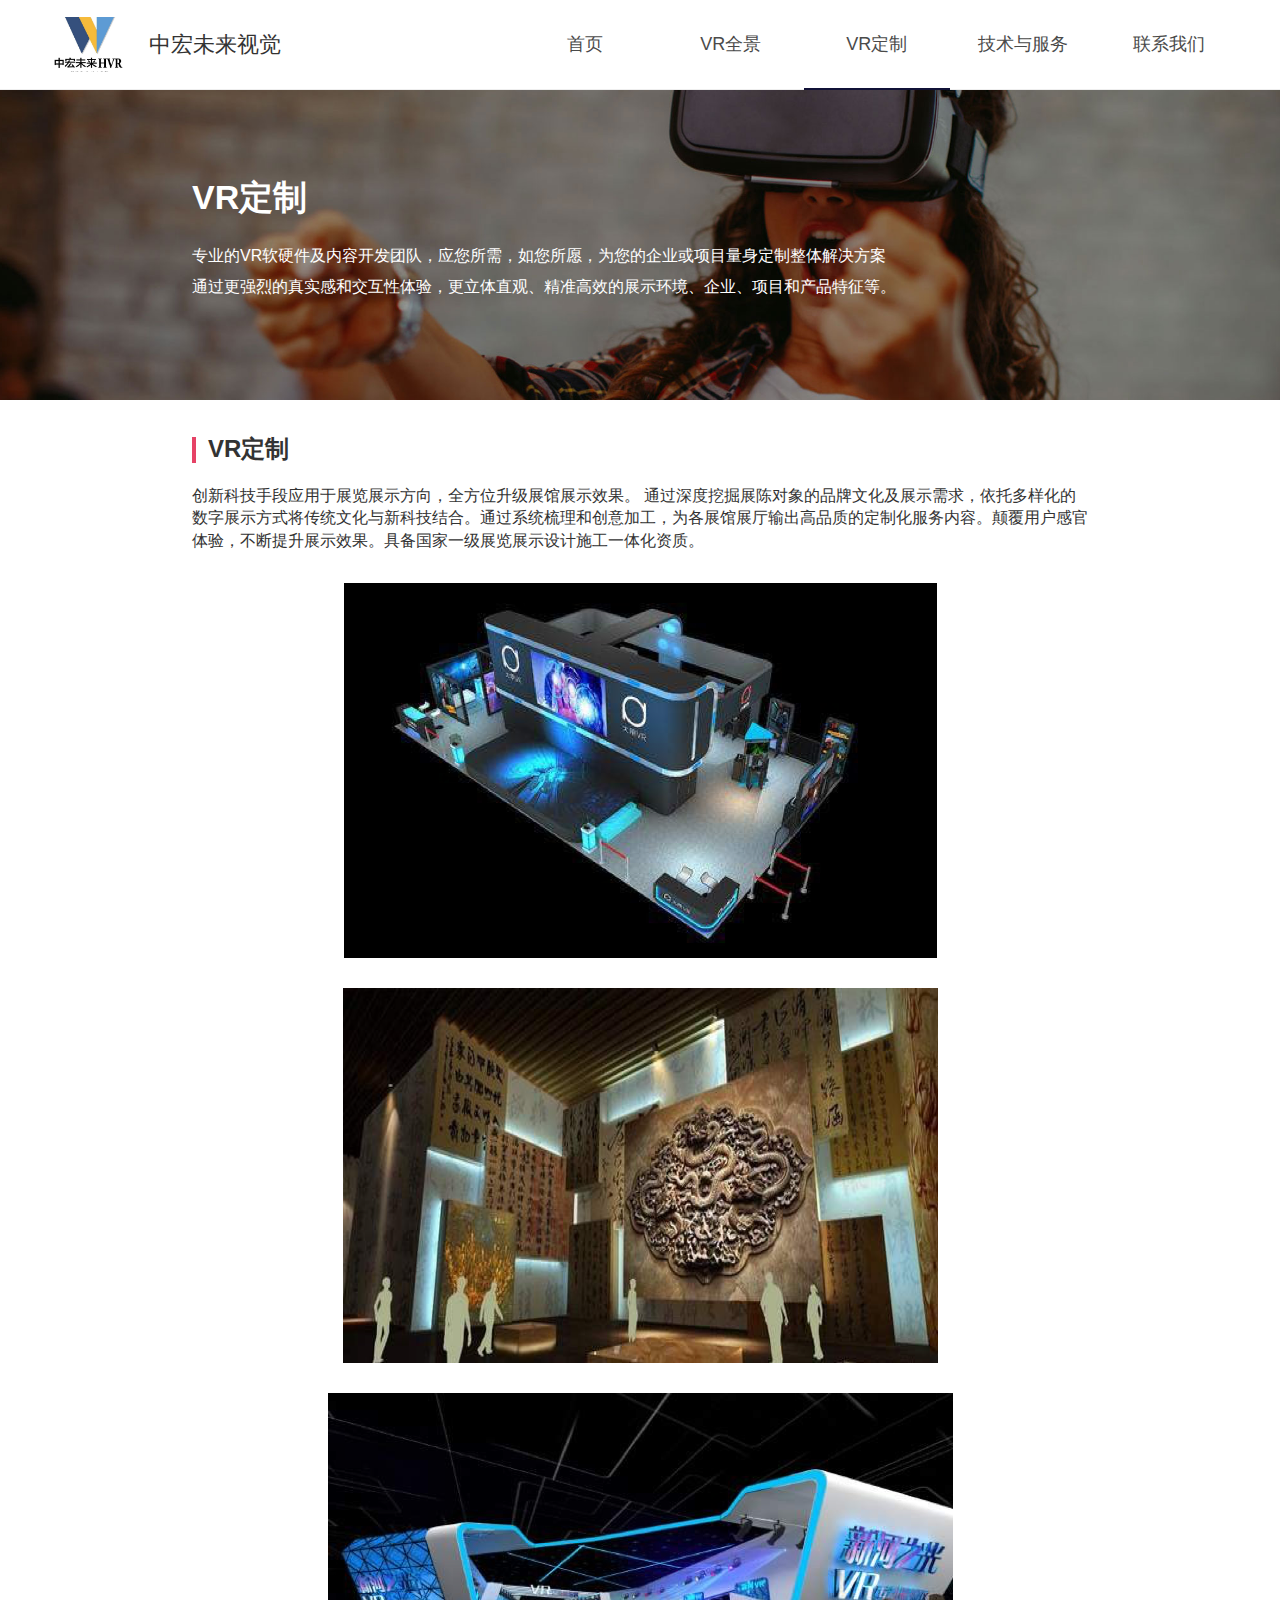
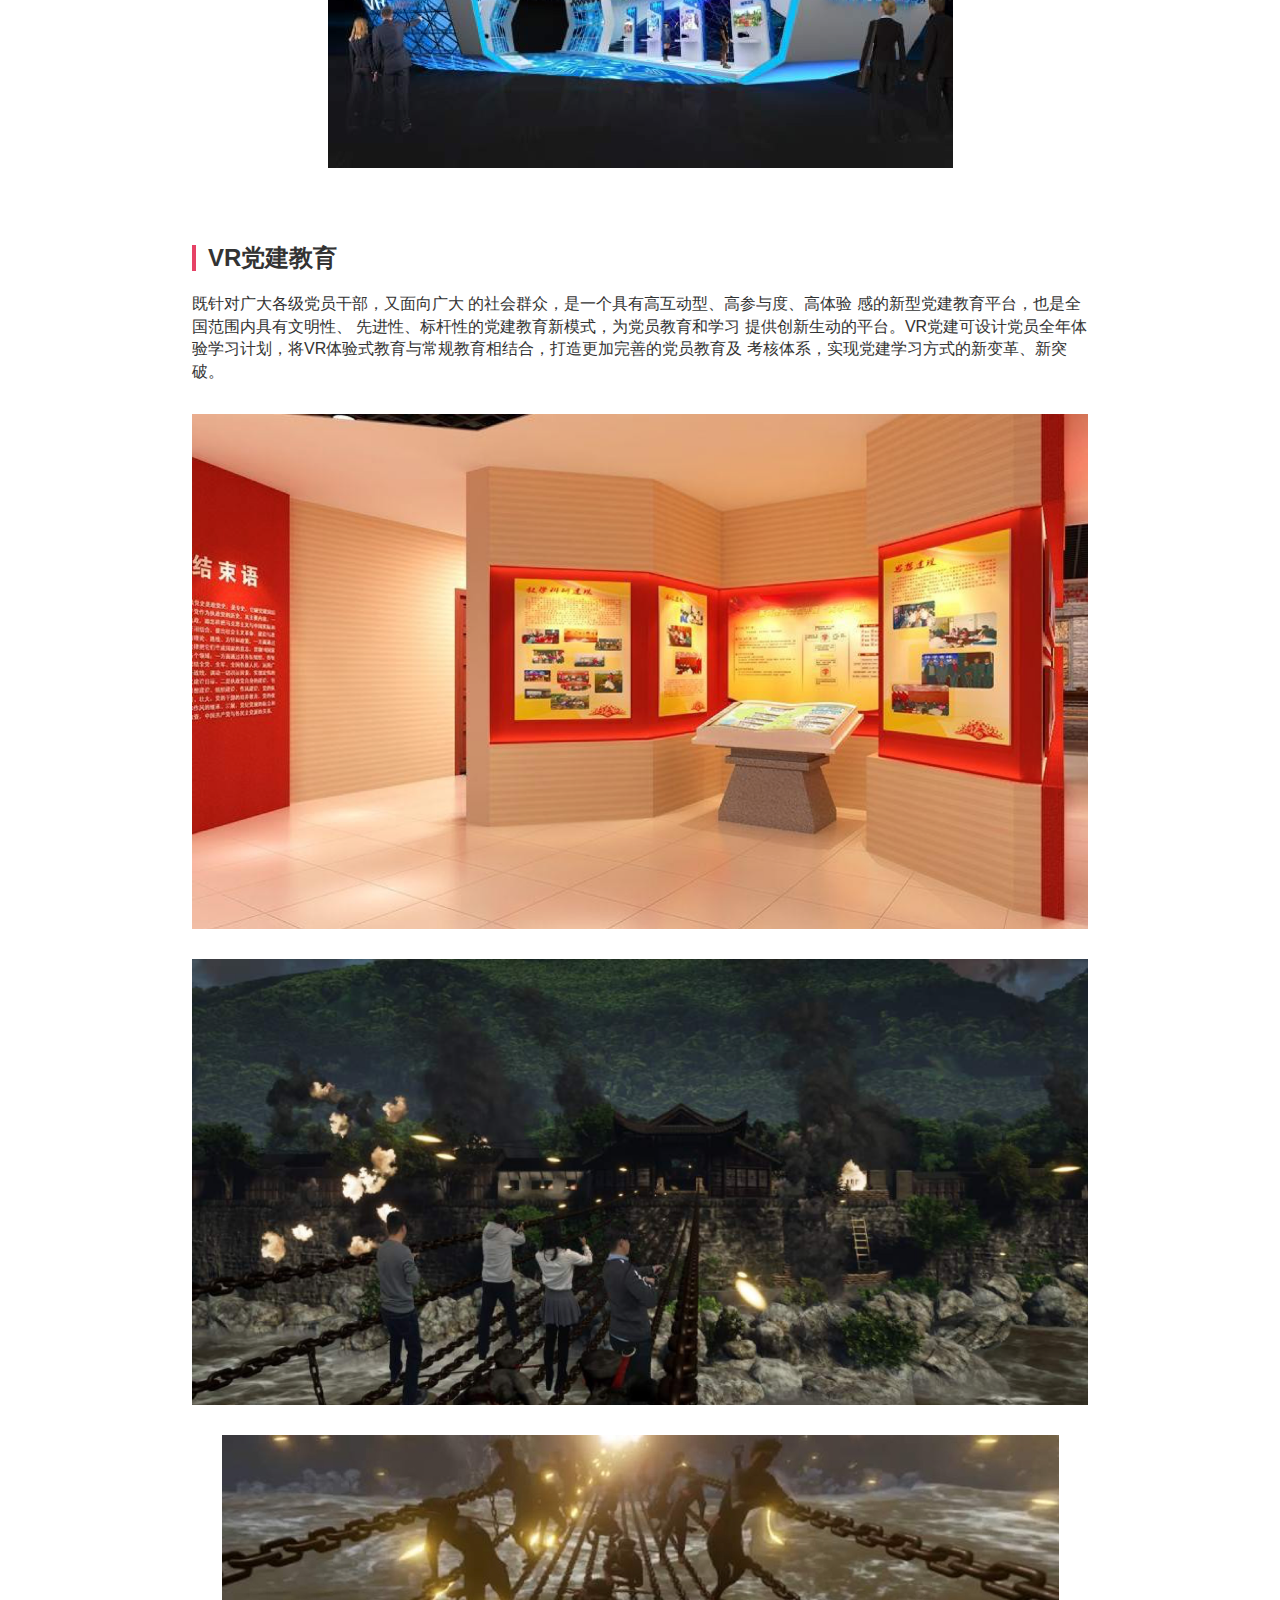
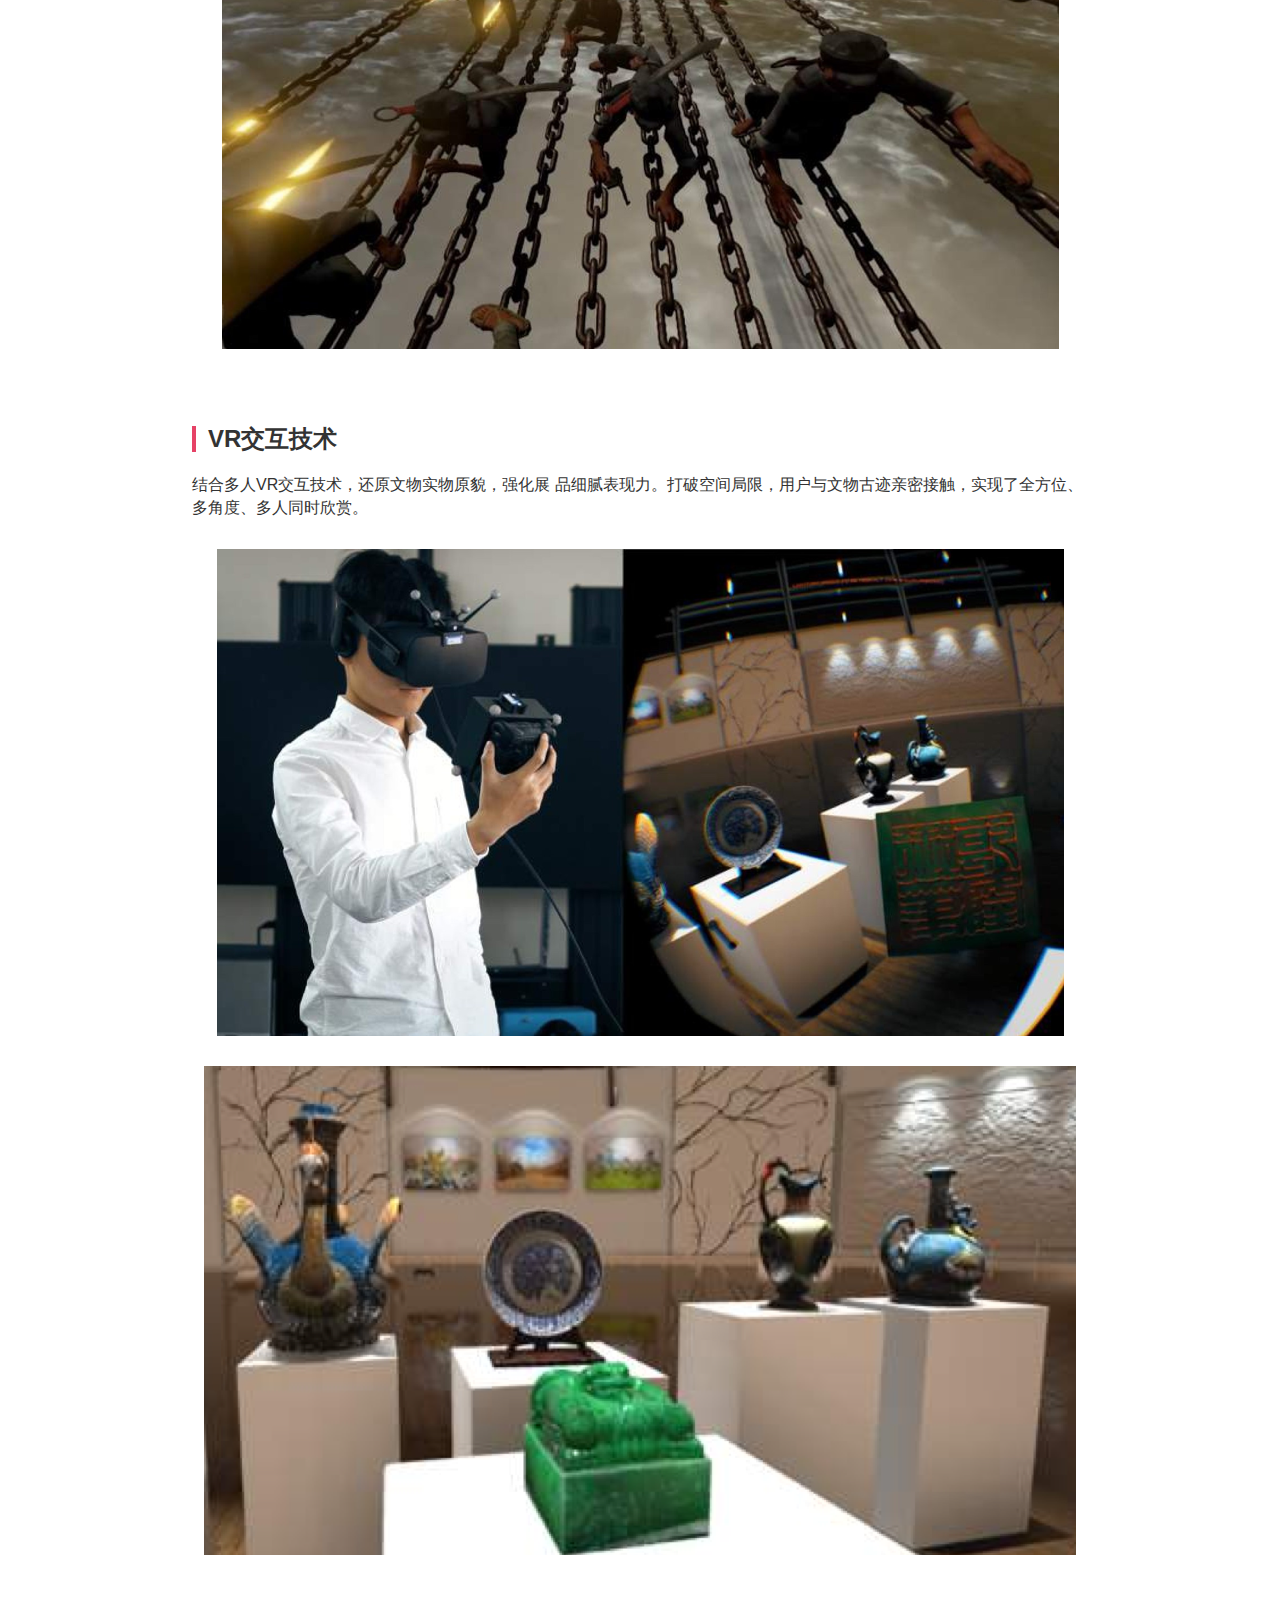
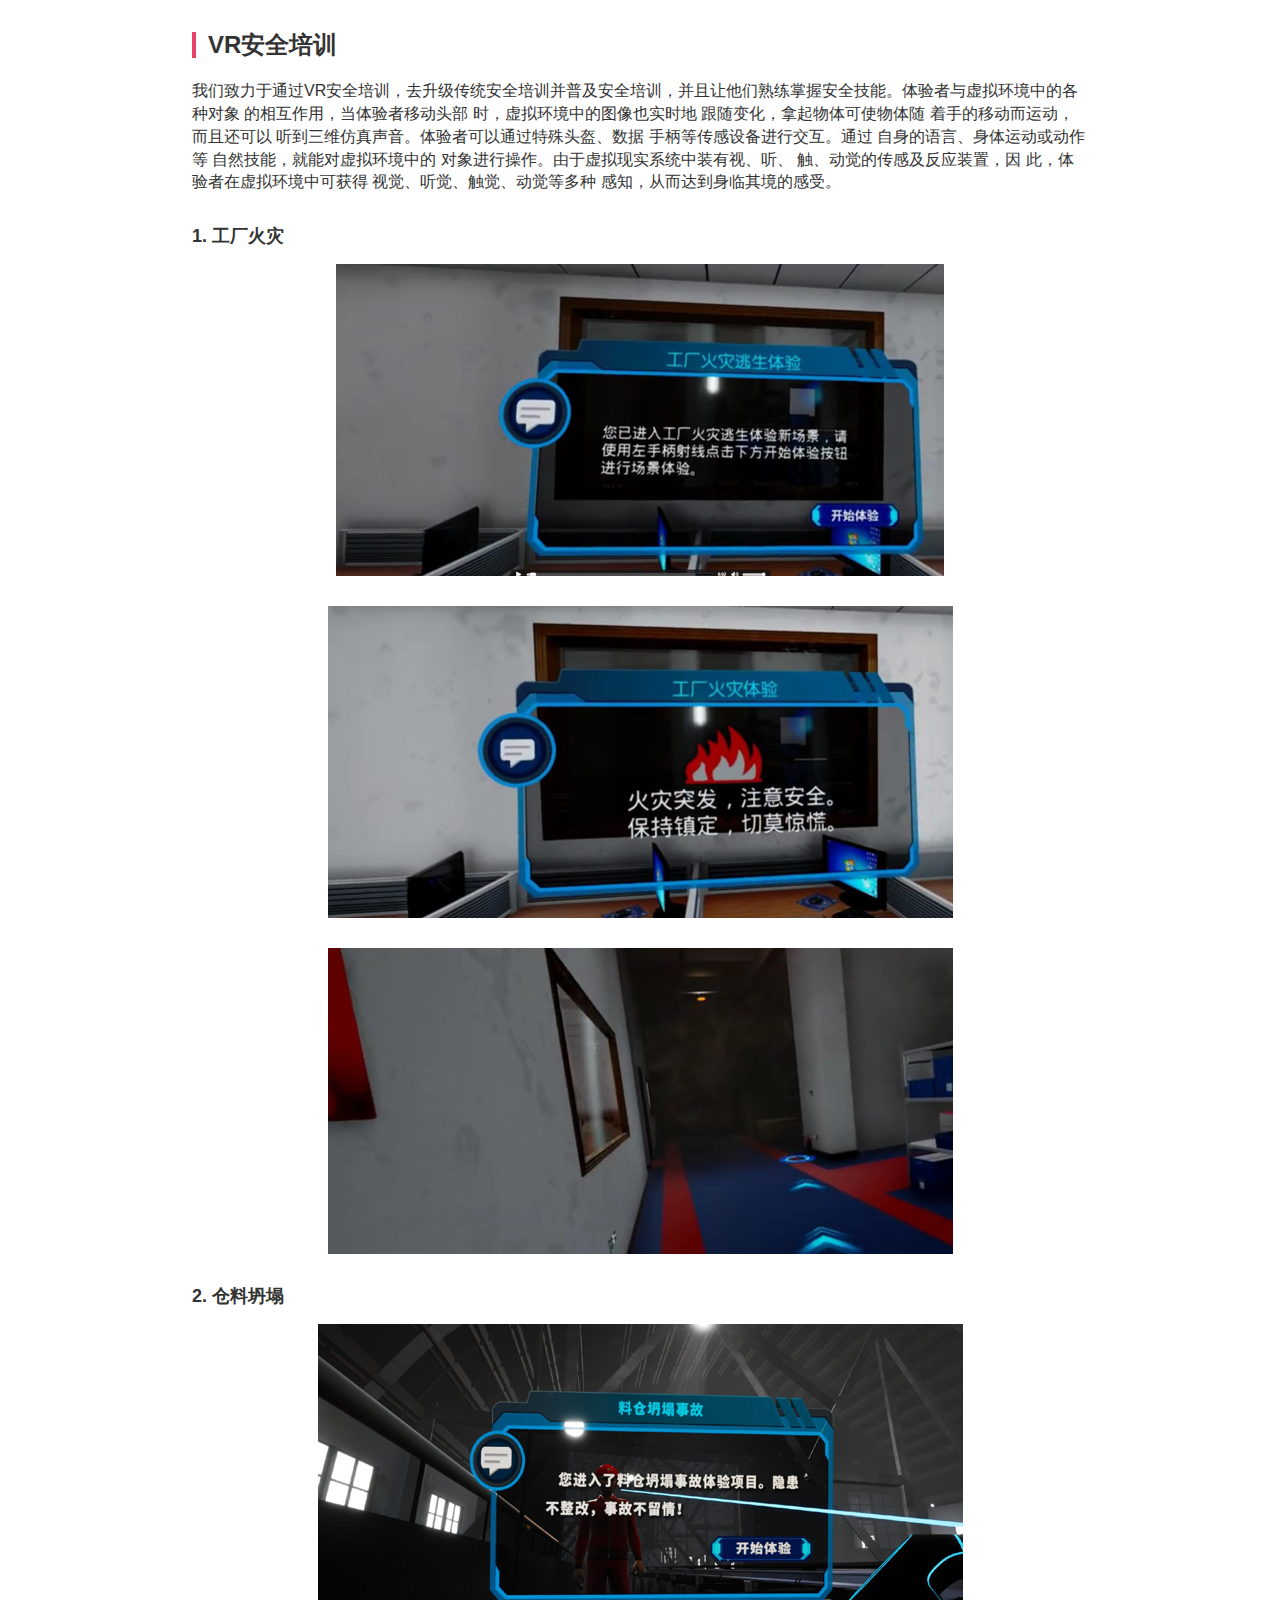
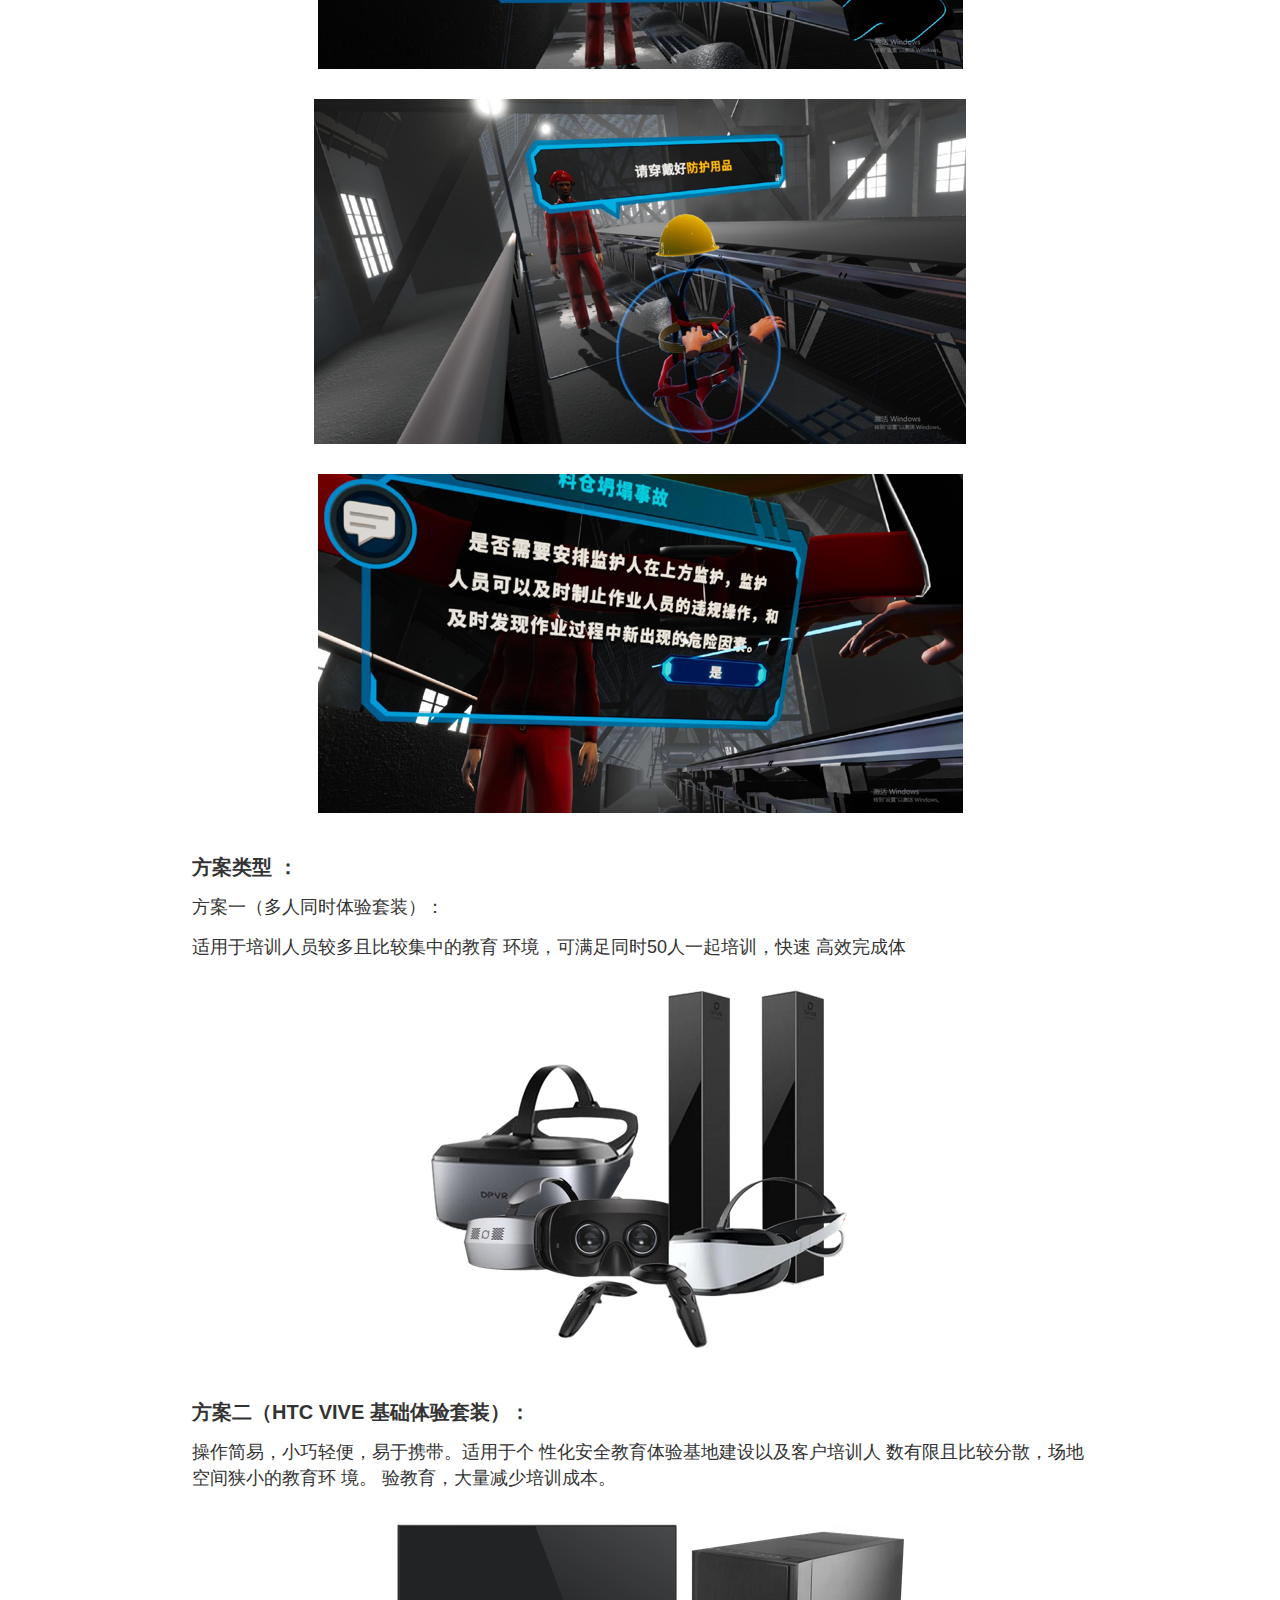
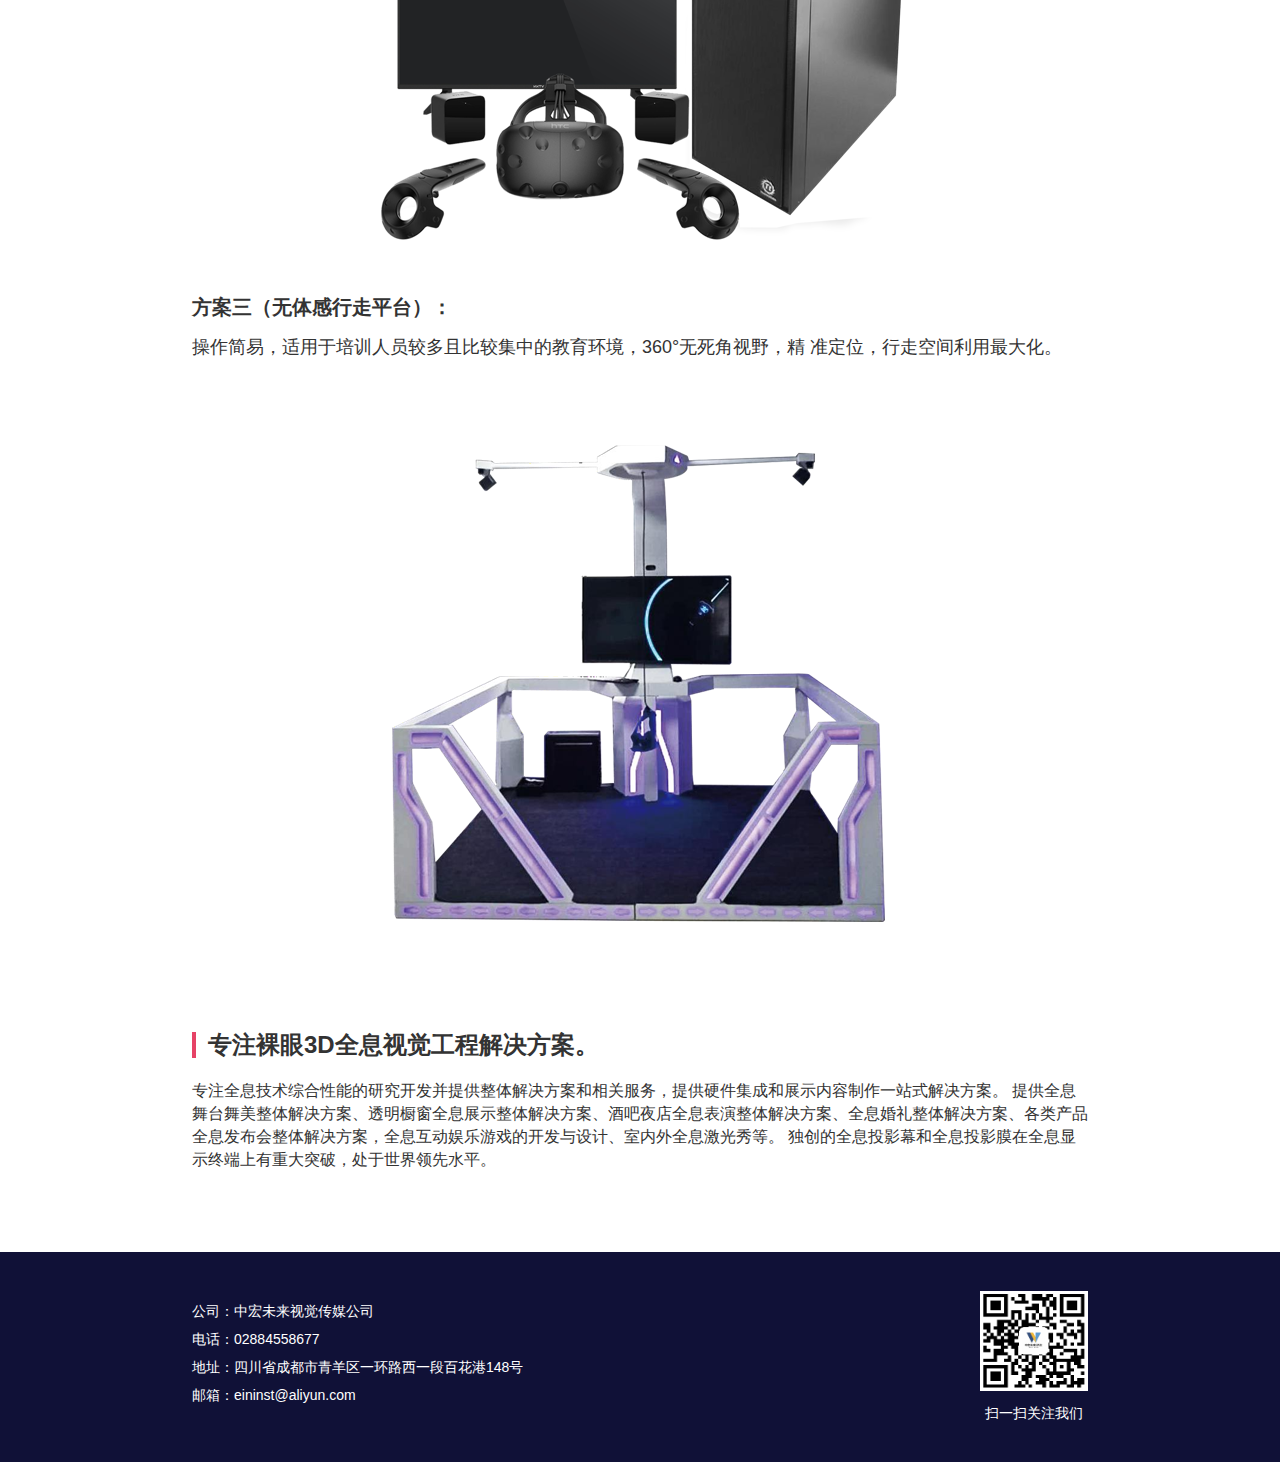
<file: custom.html>
<!DOCTYPE html>
<html lang="en">
<head>
    <title>中宏未来</title>
    <meta name="keyword"
          content="中宏未来, VR, 媒体整合营销领导者">
    <meta name="description"
          content="四川中宏未来视觉文化传媒有限公司主要融合传统媒体、新媒体和自媒体，融合党、政府、人民群众和科技的力量">

    <meta name=”viewport” content=”width=device-width, initial-scale=1.0, minimum-scale=0.5, maximum-scale=2.0,
          user-scalable=yes”/>
    <meta http-equiv="Content-Type" content="text/html; charset=utf-8"/>
    <meta http-equiv="Cache-Control" content="no-transform"/>
    <meta name="renderer" content="webkit"/>
    <meta name="applicable-device" content="pc"/>
    <link rel="icon" href="./imgs/logo.ico"/>
    <link rel="shortcut icon" href="./imgs/logo.ico"/>
    <link rel="bookmark" href="./imgs/logo.ico"/>

    <meta charset="UTF-8">
    <link rel="stylesheet" href="https://cdn.jsdelivr.net/npm/bootstrap@3.3.7/dist/css/bootstrap.min.css"
          integrity="sha384-BVYiiSIFeK1dGmJRAkycuHAHRg32OmUcww7on3RYdg4Va+PmSTsz/K68vbdEjh4u" crossorigin="anonymous">
    <link rel="stylesheet" href="./style.css" type="text/css">

    <style type="text/css">
        body {
            background-color: #EEE;
        }

        .header-wap {
            height: 400px;
            width: 100%;
            background: url("./imgs/nav2.jpg");
            background-repeat: no-repeat;
            background-position: 50% 50%;
            background-attachment: scroll;
            background-size: cover;
            opacity: 1;
            transition: all, .3s;
            display: flex;
            justify-content: center;
            align-items: center;
            align-content: center;
            justify-items: center;
            flex-flow: column;
            padding-top: 72px;
        }

        .header-block {
            width: 70%;
            display: flex;
            color: white;
            font-size: 34px;
            font-weight: bold;
            margin-bottom: 15px;
        }

        .header-text {
            width: 70%;
            display: flex;
            color: white;
            font-size: 16px;
            margin-top: 8px;
        }

        .vr-content {
            width: 100%;
            background-color: white;
            display: flex;
            flex-flow: column;
            align-items: center;
            justify-content: flex-start;
            padding-bottom: 40px;
        }

        .item-block {
            margin-top: 10px;
            display: flex;
            width: 70%;
            display: flex;
            flex-flow: column;
            align-items: center;
            justify-content: flex-start;
            margin-bottom: 10px;
        }

        .title-wap {
            display: flex;
            justify-content: flex-start;
            align-items: center;
            width: 100%;
            margin-top: 2.5%;
            margin-bottom: 2%;
        }

        .split {
            height: 26px;
            width: 4px;
            background-color: #e64266;
        }

        .title-text {
            font-weight: bold;
            font-size: 24px;
            margin-left: 12px;
        }

        .item-text {
            font-size: 16px;
            margin-bottom: 30px;
            text-align: left;
        }

        .item {
            width: 100%;
        }

        .item-img {
            text-align: center;
        }

        .item-img img {
            object-fit: cover;
            margin-bottom: 30px;
            max-width: 100%;
        }

        .item-title3 {
            font-size: 18px;
            margin-bottom: 14px;
            text-align: left;
        }

        .item-title2 {
            text-align: left;
            font-size: 18px;
            margin-bottom: 14px;
            font-weight: bold;
        }


    </style>
</head>
<body>
<div class="nav-wap">
    <div class="log-wap">
        <img src="imgs/logo.jpeg">
        <div class="logo-title">中宏未来视觉</div>
    </div>

    <div class="nav">
        <a class="nav-item" href="./index.html">首页</a>
        <a class="nav-item" href="./product.html">
            VR全景
        </a>
        <a class="nav-item nav-item-active">
            VR定制
        </a>
        <a class="nav-item" href="./service.html">技术与服务</a>
        <a class="nav-item " href="./about.html">联系我们</a>
    </div>

</div>

<div class="header-wap">
    <div class="header-block">
        VR定制
    </div>

    <div class="header-text">
        专业的VR软硬件及内容开发团队，应您所需，如您所愿，为您的企业或项目量身定制整体解决方案
    </div>
    <div class="header-text">
        通过更强烈的真实感和交互性体验，更立体直观、精准高效的展示环境、企业、项目和产品特征等。
    </div>
</div>


<div class="vr-content">

    <div class="item-block">
        <div class="title-wap">
            <div class="split">
            </div>
            <div class="title-text">
                VR定制
            </div>
        </div>

        <div class="item">
            <div class="item-text">
                创新科技手段应用于展览展示方向，全方位升级展馆展示效果。
                通过深度挖掘展陈对象的品牌文化及展示需求，依托多样化的数字展示方式将传统文化与新科技结合。通过系统梳理和创意加工，为各展馆展厅输出高品质的定制化服务内容。颠覆用户感官体验，不断提升展示效果。具备国家一级展览展示设计施工一体化资质。
            </div>

            <div class="item-img">
                <img src="./imgs/c1.png">
            </div>

            <div class="item-img">
                <img src="./imgs/c2.png">
            </div>

            <div class="item-img">
                <img src="./imgs/c3.png">
            </div>
        </div>
    </div>


    <div class="item-block">
        <div class="title-wap">
            <div class="split">
            </div>
            <div class="title-text">
                VR党建教育
            </div>
        </div>

        <div class="item">
            <div class="item-text">
                既针对广大各级党员干部，又面向广大 的社会群众，是一个具有高互动型、高参与度、高体验 感的新型党建教育平台，也是全国范围内具有文明性、 先进性、标杆性的党建教育新模式，为党员教育和学习
                提供创新生动的平台。VR党建可设计党员全年体验学习计划，将VR体验式教育与常规教育相结合，打造更加完善的党员教育及
                考核体系，实现党建学习方式的新变革、新突破。
            </div>

            <div class="item-img">
                <img src="./imgs/c4.png">
            </div>

            <div class="item-img">
                <img src="./imgs/c5.png">
            </div>

            <div class="item-img">
                <img src="./imgs/c6.png">
            </div>
        </div>
    </div>


    <div class="item-block">
        <div class="title-wap">
            <div class="split">
            </div>
            <div class="title-text">
                VR交互技术
            </div>
        </div>

        <div class="item">
            <div class="item-text">
                结合多人VR交互技术，还原文物实物原貌，强化展 品细腻表现力。打破空间局限，用户与文物古迹亲密接触，实现了全方位、多角度、多人同时欣赏。
            </div>

            <div class="item-img">
                <img src="./imgs/c7.png">
            </div>

            <div class="item-img">
                <img src="./imgs/c8.png">
            </div>
        </div>
    </div>

    <div class="item-block">
        <div class="title-wap">
            <div class="split">
            </div>
            <div class="title-text">
                VR安全培训
            </div>
        </div>

        <div class="item">
            <div class="item-text">
                我们致力于通过VR安全培训，去升级传统安全培训并普及安全培训，并且让他们熟练掌握安全技能。体验者与虚拟环境中的各种对象 的相互作用，当体验者移动头部 时，虚拟环境中的图像也实时地 跟随变化，拿起物体可使物体随
                着手的移动而运动，而且还可以 听到三维仿真声音。体验者可以通过特殊头盔、数据 手柄等传感设备进行交互。通过 自身的语言、身体运动或动作等 自然技能，就能对虚拟环境中的
                对象进行操作。由于虚拟现实系统中装有视、听、 触、动觉的传感及反应装置，因 此，体验者在虚拟环境中可获得 视觉、听觉、触觉、动觉等多种 感知，从而达到身临其境的感受。
            </div>

            <div class="item-img">
                <div class="item-title2">1. 工厂火灾</div>
                <img src="./imgs/c9.png">
            </div>

            <div class="item-img">
                <img src="./imgs/c10.png">
            </div>
            <div class="item-img">
                <img src="./imgs/c11.png">
            </div>


            <div class="item-img">
                <div class="item-title2">2. 仓料坍塌</div>
                <img src="./imgs/c12.png">
            </div>
            <div class="item-img">
                <img src="./imgs/c13.png">
            </div>
            <div class="item-img">
                <img src="./imgs/c14.png">
            </div>


            <div class="item-img">
                <div class="item-title2" style="font-size: 20px;margin-top: 10px;">方案类型 ：</div>
                <div class="item-title3">方案一（多人同时体验套装）：</div>
            </div>

            <div class="item-img">
                <div class="item-title3">适用于培训人员较多且比较集中的教育 环境，可满足同时50人一起培训，快速 高效完成体</div>
                <img src="./imgs/c15.png">
            </div>


            <div class="item-img">
                <div class="item-title2" style="font-size: 20px;margin-top: 10px;">方案二（HTC VIVE 基础体验套装）：</div>
            </div>

            <div class="item-img">
                <div class="item-title3">操作简易，小巧轻便，易于携带。适用于个 性化安全教育体验基地建设以及客户培训人 数有限且比较分散，场地空间狭小的教育环 境。
                    验教育，大量减少培训成本。
                </div>
                <img src="./imgs/c16.png">
            </div>


            <div class="item-img">
                <div class="item-title2" style="font-size: 20px;margin-top: 10px;">方案三（无体感行走平台）：</div>
            </div>

            <div class="item-img">
                <div class="item-title3">
                    操作简易，适用于培训人员较多且比较集中的教育环境，360°无死角视野，精 准定位，行走空间利用最大化。
                </div>
                <img src="./imgs/c17.png">
            </div>
        </div>
    </div>


    <div class="item-block">
        <div class="title-wap">
            <div class="split">
            </div>
            <div class="title-text">
                专注裸眼3D全息视觉工程解决方案。
            </div>
        </div>

        <div class="item">
            <div class="item-text">
                专注全息技术综合性能的研究开发并提供整体解决方案和相关服务，提供硬件集成和展示内容制作一站式解决方案。
                提供全息舞台舞美整体解决方案、透明橱窗全息展示整体解决方案、酒吧夜店全息表演整体解决方案、全息婚礼整体解决方案、各类产品全息发布会整体解决方案，全息互动娱乐游戏的开发与设计、室内外全息激光秀等。
                独创的全息投影幕和全息投影膜在全息显示终端上有重大突破，处于世界领先水平。
            </div>
        </div>
    </div>

</div>
<div class="footer">
    <div class="footer-content">
        <div class="footer-left">
            <div class="footer-left-item">
                公司：中宏未来视觉传媒公司
            </div>
            <div class="footer-left-item">
                电话：02884558677
            </div>
            <div class="footer-left-item">
                地址：四川省成都市青羊区一环路西一段百花港148号
            </div>
            <div class="footer-left-item">
                邮箱：eininst@aliyun.com
            </div>
        </div>
        <div class="footer-right">
            <img src="./imgs/qrcode.png"/>
            <div class="footer-right-text">扫一扫关注我们</div>
        </div>
    </div>
</div>
</body>
</html>
</file>
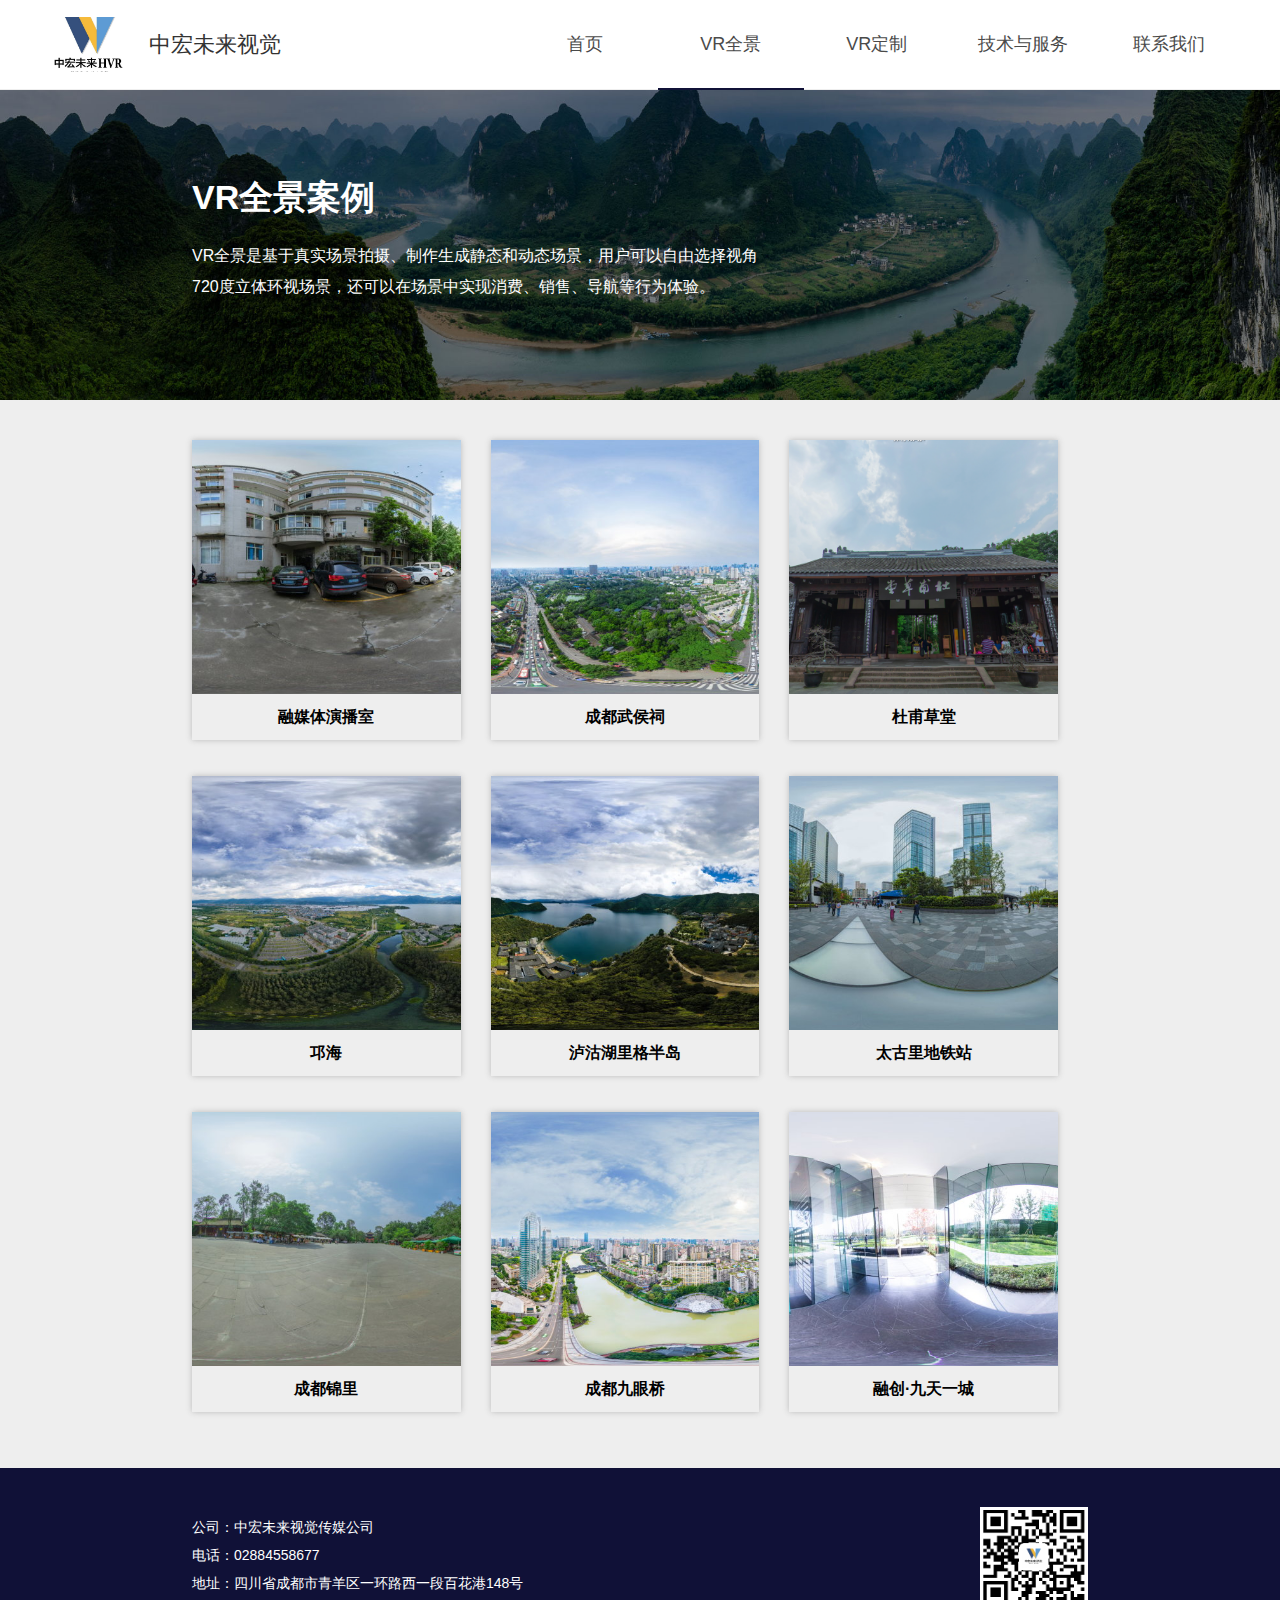
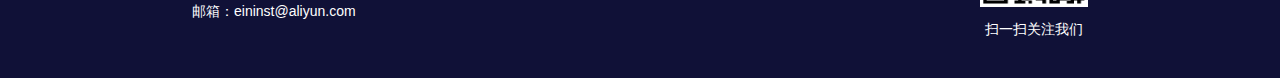
<file: product.html>
<!DOCTYPE html>
<html lang="en">
<head>
    <title>中宏未来</title>
    <meta name="keyword"
          content="中宏未来, VR, 媒体整合营销领导者">
    <meta name="description"
          content="四川中宏未来视觉文化传媒有限公司主要融合传统媒体、新媒体和自媒体，融合党、政府、人民群众和科技的力量">

    <meta name=”viewport” content=”width=device-width, initial-scale=1.0, minimum-scale=0.5, maximum-scale=2.0,
          user-scalable=yes”/>
    <meta http-equiv="Content-Type" content="text/html; charset=utf-8"/>
    <meta http-equiv="Cache-Control" content="no-transform"/>
    <meta name="renderer" content="webkit"/>
    <meta name="applicable-device" content="pc"/>
    <link rel="icon" href="./imgs/logo.ico"/>
    <link rel="shortcut icon" href="./imgs/logo.ico"/>
    <link rel="bookmark" href="./imgs/logo.ico"/>
    <meta charset="UTF-8">
    <link rel="stylesheet" href="https://cdn.jsdelivr.net/npm/bootstrap@3.3.7/dist/css/bootstrap.min.css"
          integrity="sha384-BVYiiSIFeK1dGmJRAkycuHAHRg32OmUcww7on3RYdg4Va+PmSTsz/K68vbdEjh4u" crossorigin="anonymous">
    <link rel="stylesheet" href="./style.css" type="text/css">

    <style type="text/css">

        body {
            background-color: #EEE;
        }

        .header-wap {
            height: 400px;
            width: 100%;
            background: url("./imgs/nav1.jpg");
            background-repeat: no-repeat;
            background-position: 50% 50%;
            background-attachment: scroll;
            background-size: cover;
            opacity: 1;
            transition: all, .3s;

            display: flex;
            justify-content: center;
            align-items: center;
            align-content: center;
            justify-items: center;
            flex-flow: column;
            padding-top: 72px;
        }

        .header-block {
            width: 70%;
            display: flex;
            color: white;
            font-size: 34px;
            font-weight: bold;
            margin-bottom: 15px;
        }

        .header-text {
            width: 70%;
            display: flex;
            color: white;
            font-size: 16px;
            /*font-weight: bold;*/
            margin-top: 8px;
        }

        .product-content {
            width: 100%;
            /*height: 100%;*/
            display: flex;
            justify-content: center;
            padding-top: 40px;
            overflow: auto;
            padding-bottom: 20px;
        }

        .product-wap {
            width: 70%;
            display: flex;
            align-content: flex-start;
            justify-items: flex-start;

            /*justify-content: flex-start;*/
            /*align-items: center;*/
            flex-flow: row wrap;
            /*background-color: blue;*/
        }

        .product-item {
            width: 30%;
            height: 300px;
            margin-bottom: 36px;

            display: flex;
            flex-flow: column;
            justify-content: space-between;
            align-items: center;
            position: relative;
            box-shadow: 0 0 6px #bbbbbb;
        }

        .product-item-space {
            width: 3.33%;
            height: 300px;
            /*height: 350px;*/
        }

        .product-item:last-child {
            margin-bottom: 60px;
        }

        .product-info {
            height: 54px;
            display: flex;
            align-items: center;
            justify-content: center;
            color: black;
            width: 100%;
        }

        .product-info-title {
            font-weight: bold;
            font-size: 16px;
            text-align: left;
        }

        .product-info-title2 {
            font-size: 16px;
            font-weight: bold;
            margin-bottom: 20px;
        }

        .product-info-desc {
            font-size: 14px;
            margin-bottom: 4px;
        }

        .vr {
            width: 100%;
            height: 100%;
            display: flex;
            align-items: center;
            justify-content: center;
            background-color: black;
            /*background: rgba(0, 0, 0, 0.7);*/
        }

        .vr img {
            object-fit: cover;
            width: 100%;
            height: 100%;
        }

        .product-item:hover .product-block {
            /*display: block;*/
            background: rgba(0, 0, 0, 0.7);
            /*opacity: 1;*/
        }

        .product-item:hover .product-block .iconfont {
            opacity: 1;
            font-size: 48px;
        }

        .product-block {
            background-color: black;
            background: rgba(0, 0, 0, 0);
            position: absolute;
            top: 0;
            left: 0;
            width: 100%;
            height: 100%;
            /*display: none;*/

            -webkit-transition: all 0.5s;
            -moz-transition: all 0.5s;
            -ms-transition: all 0.5s;
            -o-transition: all 0.5s;
            transition: all 0.5s;
            cursor: pointer;

            display: flex;
            align-items: center;
            justify-content: center;
        }

        .product-block .iconfont {
            color: white;
            font-weight: bold;
            font-size: 14px;
            opacity: 0;
            -webkit-transition: ease 0.7s;
            -moz-transition: ease 0.7s;
            -ms-transition: ease 0.7s;
            -o-transition: ease 0.7s;
            transition: ease 0.7s;
            margin-top: -40px;
        }

        .product-block-icon:hover {
            font-size: 64px;
        }
    </style>
</head>
<body>
<div class="nav-wap">
    <div class="log-wap">
        <img src="imgs/logo.jpeg">
        <div class="logo-title">中宏未来视觉</div>
    </div>

    <div class="nav">
        <a class="nav-item" href="./index.html">首页</a>
        <a class="nav-item nav-item-active">
            VR全景
        </a>
        <a class="nav-item" href="./custom.html">
            VR定制
        </a>
        <a class="nav-item" href="./service.html">技术与服务</a>
        <a class="nav-item" href="./about.html">联系我们</a>
    </div>
</div>

<div class="header-wap">
    <div class="header-block">
        VR全景案例
    </div>

    <div class="header-text">
        VR全景是基于真实场景拍摄、制作生成静态和动态场景，用户可以自由选择视角
    </div>
    <div class="header-text">
        720度立体环视场景，还可以在场景中实现消费、销售、导航等行为体验。
    </div>
</div>

<div class="product-content" id="product-content">
    <div class="product-wap">
        <div class="product-item">
            <div class="vr">
                <img src="imgs/demo/d1.jpg"/>
            </div>
            <div class="product-info">
                <div class="product-info-title">融媒体演播室</div>
            </div>
            <a href="https://849flm3ur.720think.com/t/849flm3ur?def_sid=469091" target="_blank">
                <div class="product-block">
                    <span class="iconfont product-block-icon">&#xe659;</span>
                </div>
            </a>
        </div>
        <div class="product-item-space"></div>

        <div class="product-item">
            <div class="vr">
                <img src="imgs/demo/d2.jpg"/>
            </div>
            <div class="product-info">
                <div class="product-info-title">成都武侯祠</div>
            </div>
            <a href="https://85bqbcbo2.720think.com/t/85bqbcbo2" target="_blank">
                <div class="product-block">
                    <span class="iconfont">&#xe659;</span>
                </div>
            </a>
        </div>
        <div class="product-item-space"></div>

        <div class="product-item">
            <div class="vr">
                <img src="imgs/demo/d3.png"/>
            </div>

            <div class="product-info">
                <div class="product-info-title">杜甫草堂</div>
            </div>
            <a href="https://1f9034xu1.720think.com/t/1f9034xu1" target="_blank">
                <div class="product-block">
                    <span class="iconfont">&#xe659;</span>
                </div>
            </a>
        </div>
        <div class="product-item-space"></div>

        <div class="product-item">
            <div class="vr">
                <img src="imgs/demo/d4.jpg"/>
            </div>
            <div class="product-info">
                <div class="product-info-title">邛海</div>
            </div>
            <a href="https://89akvovfq.720think.com/t/89akvovfq" target="_blank">
                <div class="product-block">
                    <span class="iconfont">&#xe659;</span>
                </div>
            </a>
        </div>
        <div class="product-item-space"></div>

        <div class="product-item">
            <div class="vr">
                <img src="imgs/demo/d5.jpg"/>
            </div>
            <div class="product-info">
                <div class="product-info-title">泸沽湖里格半岛</div>
            </div>
            <a href="https://24dmzcr1z.720think.com/t/24dmzcr1z?def_sid=481097" target="_blank">
                <div class="product-block">
                    <span class="iconfont">&#xe659;</span>
                </div>
            </a>
        </div>
        <div class="product-item-space"></div>

        <div class="product-item">
            <div class="vr">
                <img src="imgs/demo/d6.jpg"/>
            </div>
            <div class="product-info">
                <div class="product-info-title">太古里地铁站</div>
            </div>
            <a href="https://e1fetlsuo.720think.com/t/e1fetlsuo?def_sid=483164" target="_blank">
                <div class="product-block">
                    <span class="iconfont">&#xe659;</span>
                </div>
            </a>
        </div>
        <div class="product-item-space"></div>


        <div class="product-item">
            <div class="vr">
                <img src="imgs/demo/d7.jpeg"/>
            </div>
            <div class="product-info">
                <div class="product-info-title">成都锦里</div>
            </div>
            <a href="https://85bqbcbo2.720think.com/t/85bqbcbo2" target="_blank">
                <div class="product-block">
                    <span class="iconfont">&#xe659;</span>
                </div>
            </a>
        </div>
        <div class="product-item-space"></div>

        <div class="product-item">
            <div class="vr">
                <img src="imgs/demo/d8.jpg"/>
            </div>
            <div class="product-info">
                <div class="product-info-title">成都九眼桥</div>
            </div>
            <a href="https://22djsx2tm.720think.com/t/22djsx2tm?def_sid=484472" target="_blank">
                <div class="product-block">
                    <span class="iconfont">&#xe659;</span>
                </div>
            </a>
        </div>
        <div class="product-item-space"></div>

        <div class="product-item">
            <div class="vr">
                <img src="imgs/demo/d9.jpg"/>
            </div>
            <div class="product-info">
                <div class="product-info-title">融创·九天一城</div>
            </div>
            <a href="https://b37m2mm1z.720think.com/t/b37m2mm1z" target="_blank">
                <div class="product-block">
                    <span class="iconfont">&#xe659;</span>
                </div>
            </a>
        </div>
        <div class="product-item-space"></div>
    </div>
</div>
<div class="footer" id="footer">
    <div class="footer-content">
        <div class="footer-left">
            <div class="footer-left-item">
                公司：中宏未来视觉传媒公司
            </div>
            <div class="footer-left-item">
                电话：02884558677
            </div>
            <div class="footer-left-item">
                地址：四川省成都市青羊区一环路西一段百花港148号
            </div>
            <div class="footer-left-item">
                邮箱：eininst@aliyun.com
            </div>
        </div>

        <div class="footer-right">
            <img src="./imgs/qrcode.png"/>
            <div class="footer-right-text">扫一扫关注我们</div>
        </div>
    </div>
</div>
<script type="application/javascript">

    if ((navigator.userAgent.match(/(phone|pad|pod|iPhone|iPod|ios|iPad|Android|Mobile|BlackBerry|IEMobile|MQQBrowser|JUC|Fennec|wOSBrowser|BrowserNG|WebOS|Symbian|Windows Phone)/i))) {

        var names = document.getElementsByClassName("product-item");
        for (var i = 0; i < names.length; i++) {
            names[i].style.height = "230px";
        }

        names = document.getElementsByClassName("product-item-space");
        for (var i = 0; i < names.length; i++) {
            names[i].style.height = "130px";
        }

        names = document.getElementsByClassName("product-wap");
        for (var i = 0; i < names.length; i++) {
            names[i].style.width = "90%";
        }

        var footer = document.getElementById("footer");
        footer.style = 'position: fixed;bottom: 0;left: 0;';

        document.getElementById("product-content").style = 'padding-bottom: 220px;';
    }

</script>
</body>
</html>
</file>
<file: style.css>
html {
    width: 100%;
    height: 100%;
}

@font-face {
    font-family: 'iconfont';  /* project id 1460267 */
    src: url('//at.alicdn.com/t/font_1460267_h8mv05ajuq9.eot');
    src: url('//at.alicdn.com/t/font_1460267_h8mv05ajuq9.eot?#iefix') format('embedded-opentype'),
    url('//at.alicdn.com/t/font_1460267_h8mv05ajuq9.woff2') format('woff2'),
    url('//at.alicdn.com/t/font_1460267_h8mv05ajuq9.woff') format('woff'),
    url('//at.alicdn.com/t/font_1460267_h8mv05ajuq9.ttf') format('truetype'),
    url('//at.alicdn.com/t/font_1460267_h8mv05ajuq9.svg#iconfont') format('svg');
}

.iconfont {
    font-family: "iconfont" !important;
    font-style: normal;
    -webkit-font-smoothing: antialiased;
    -moz-osx-font-smoothing: grayscale;
}

body {
    width: 100%;
    height: 100%;
    padding: 0 0 0 0;
}

.nav-wap {
    height: 90px;
    display: flex;
    width: 100%;
    align-items: center;
    position: fixed;
    left: 0;
    top: 0;
    z-index: 9999;
    background-color: white;
    border-bottom: 1px solid #EEEEEE;
    /*border-bottom: 1px solid black;*/
    /*box-shadow: 0 2px 3px -1px #101137;*/
}

.nav {
    width: 60%;
    height: 100%;
    display: flex;
}

.nav-item {
    height: 90px;
    display: flex;
    align-items: center;
    justify-content: center;
    color: #4a4a4a;
    /*font-weight: 400;*/
    font-size: 18px;
    width: 19%;
    cursor: pointer;
    flex-flow: column;
    position: relative;
}

.nav-menu {
    position: absolute;
    top: 60px;
}

.nav-item:hover {
    border-bottom: 2px solid #101137;
    padding-top: 2px;
    color: #4a4a4a;
    text-decoration: none;
}

.nav-item-active {
    border-bottom: 2px solid #101137;
    padding-top: 2px;
    color: #4a4a4a;
    text-decoration: none;
}

.log-wap {
    width: 40%;
    height: 100%;
    display: flex;
    align-items: center;
    justify-content: flex-start;
    padding-left: 3.5%;
}

.logo-title {
    font-size: 22px;
    margin-left: 3%;
}

.log-wap img {
    width: 90px;
    height: 55px;
    object-fit: cover;
}

.content {
    position: relative;
    width: 100%;
    height: 100%;
    margin-top: 90px;
}

.widge {
    background-color: white;
    width: 100%;
    padding-top: 50px;
    padding-bottom: 70px;
}

.widge2 {
    background-color: #EEE;
    width: 100%;
    padding-top: 50px;
    padding-bottom: 70px;
}

.widge-title-wap {
    width: 100%;
    text-align: center;
    display: flex;
    align-items: center;
    flex-flow: column;
}

.widge-title1 {
    font-size: 30px;
    font-weight: bold;
    letter-spacing: 2px;
    margin-top: 10px;
}

.widge-title2 {
    font-size: 18px;
    margin-top: 14px;
}

.widge-title-split {
    width: 90px;
    height: 4px;
    background-color: #e64266;
    margin-top: 20px;
    margin-bottom: 20px;
}

.widge-content {
    display: flex;
    justify-content: center;
    width: 100%;
    text-align: center;
    color: #4a4a4a;
    font-size: 14px;
    margin-top: 40px;
}

.ys-item-wap {
    width: 70%;
    display: flex;
    justify-content: space-around;
    padding-bottom: 10px;
}

.ys-item {
    background-color: rgb(0, 187, 252);
    width: 23%;
    height: 350px;
    display: flex;
    flex-flow: column;
    justify-content: flex-start;
    align-items: center;
}

.to-info-btn {
    border: 2px solid white;
    color: white;
    width: 70%;
    font-size: 14px;
    background: none;
    border-radius: 0px;
    padding: 4px 10% 4px 10%;
}

.ys-item-img {
    font-size: 72px;
    color: white;
    height: 45%;
    display: flex;
    justify-content: center;
    align-items: center;
}

.ys-item-content {
    /*margin-top: 10%;*/
    /*margin-bottom: 10%;*/
    height: 30%;
    width: 80%;
    font-size: 16px;
    color: white;
}

.vr-custom {
    display: flex;
    justify-content: space-between;
    width: 68%;
}

.vr-custom-left {
    width: 64.5%;
}

.vr-custom-left img {
    width: 100%;
    height: 500px;
    object-fit: cover;
}

.vr-custom-right img {
    width: 100%;
    height: 205px;
    object-fit: cover;
}

.vr-custom-right {
    width: 33%;
}

.vr-custom-img-wap {

}

.vr-custom-info {
    height: 90px;
    display: flex;
    justify-content: center;
    align-items: center;
    flex-flow: column;
}

.vr-custom-info-title {
    font-size: 22px;
    font-weight: bold;
    margin-bottom: 5px;
    margin-top: -8px;
}

.vr-custom-info-desc {
    color: #555555;
    font-size: 14px;
}

.service {
    display: flex;
    width: 70%;
    justify-content: space-around;
    padding-bottom: 10px;
}

.service-item-wap {
    width: 31%;
    /*height: 320px;*/
    background-color: white;
    padding: 18px 18px 18px 18px;
}

.service-item {
    background-color: rgba(245, 245, 245, 0.97);
    height: 100%;
    cursor: pointer;
}

.service-item-wap img {
    width: 100%;
    object-fit: cover;
    height: 142px;
    margin-bottom: 2px;
}

.service-item-title {
    font-size: 18px;
    font-weight: bold;
    text-align: left;
    margin-top: 10px;
    padding-left: 12px;
    padding-right: 10px;
}

.service-item-desc {
    color: #888888;
    font-size: 12px;
    text-align: left;
    margin-top: 12px;
    padding-left: 12px;
    padding-right: 10px;
    padding-bottom: 18px;
}

.logos {
    width: 70%;
    display: flex;
    flex-flow: row wrap;
    justify-content: center;
    align-items: center;
}

.logo-item {
    margin-bottom: 40px;
    margin-right: 40px;
    width: 90px;
    height: 64px;
}

.logo-item img {
    width: 100%;
    height: 100%;
    objec-fit: cover;
}

.footer {
    height: 210px;
    width: 100%;
    background-color: #101137;
    display: flex;
    justify-content: center;
    align-items: center;
}

.footer-content {
    width: 70%;
    display: flex;
    justify-content: space-between;
}

.footer-left {
    display: flex;
    flex-flow: column;
    align-items: flex-start;
    justify-content: center;
    color: white;
    font-size: 14px;

}

.footer-left-item {
    margin-bottom: 8px;
}

.footer-right {
    display: flex;
    flex-flow: column;
    justify-content: center;
    align-items: center;
}

.footer-right img {
    width: 108px;
    height: 100px;
}

.footer-right-text {
    color: white;
    margin-top: 12px;
}
</file>
